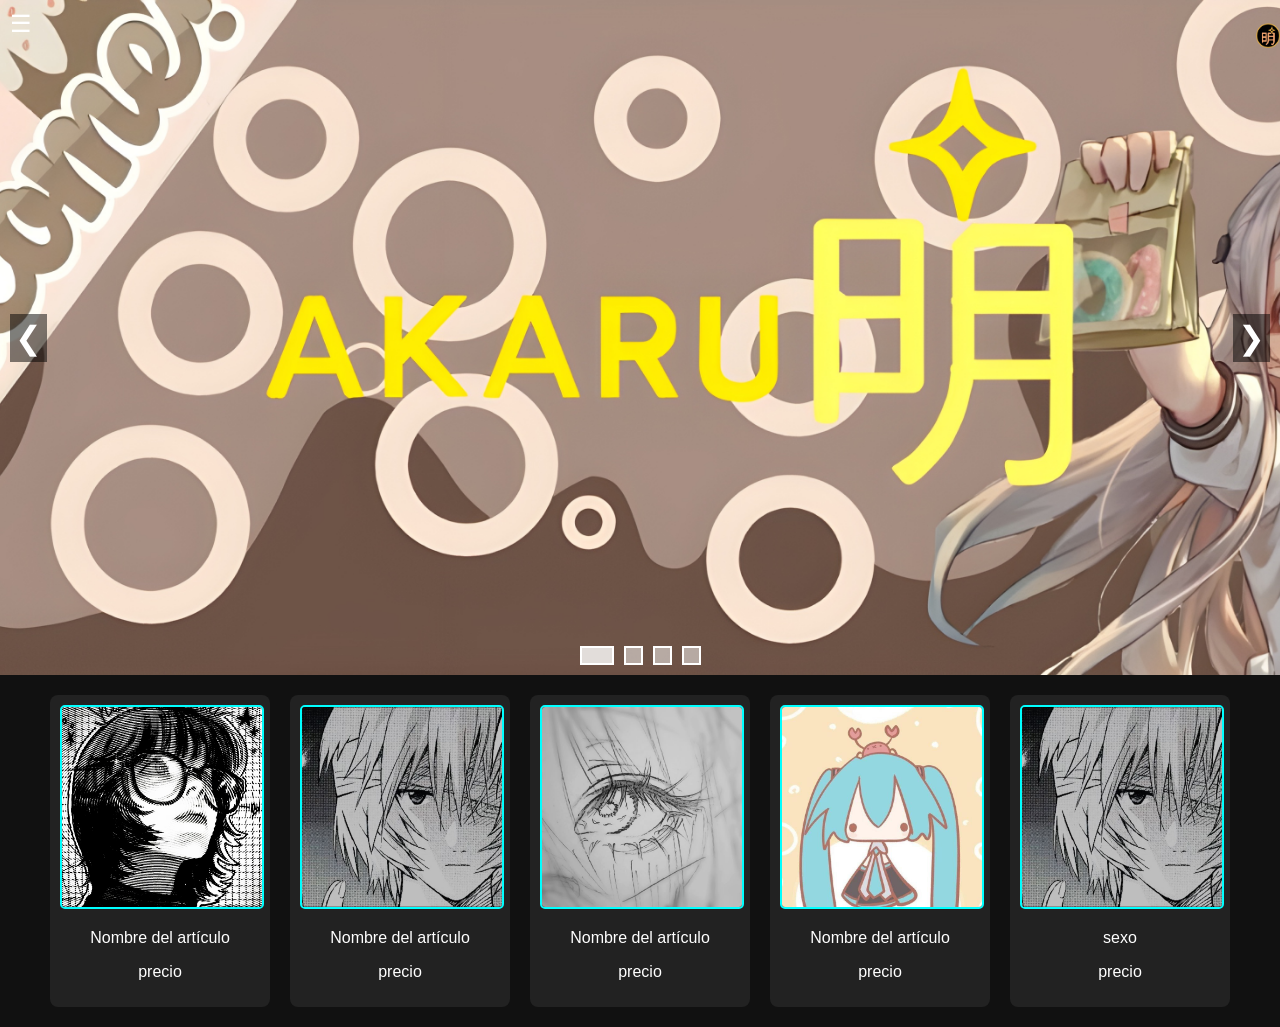
<file: index.html>
<!DOCTYPE html>
<html lang="es">
<head>
  <meta charset="UTF-8" />
  <meta name="viewport" content="width=device-width, initial-scale=1.0"/>
  <title>Home| Akaru</title>
  <link rel="stylesheet" href="style.css" />
  <link rel="icon" type="image/png" href="1.png">
</head>
<body>
  <div class="menu-toggle" id="menu-toggle">☰</div>
  <div class="sidebar" id="sidebar">
    <img src="logo.png" alt="Logo" class="logo">
    <div class="search-container">
      <form id="search-form">
        <input type="text" id="buscador" placeholder="Search" />
      </form>
    </div>
    <ul>
      <li><a href="index.html">Home</a></li>
      <li><a href="Calcomanias.html">Calcomanias</a></li>
      <li><a href="Pines.html">Pines</a></li>
      <li><a href="Parches.html">Parches</a></li>
      <li><a href="https://chat.whatsapp.com/Jup24rUKw1QDdtXaKPWnHC">Nuestro grupo de Whatsapp</a></li>
    </ul>
  </div>

  <div class="top-image">
    <div class="slider-container">
      <input type="radio" name="slider" id="s1" checked>
      <input type="radio" name="slider" id="s2">
      <input type="radio" name="slider" id="s3">
      <input type="radio" name="slider" id="s4">

      <div class="slides">
        <div class="slide s1">
          <img src="banner.png" alt="Slide 1">
          <label for="s4" class="arrow prev">&#10094;</label>
          <label for="s2" class="arrow next">&#10095;</label>
        </div>
        <div class="slide s2">
          <img src="imagenes/producto/image1.jpg" alt="Slide 2">
          <label for="s1" class="arrow prev">&#10094;</label>
          <label for="s3" class="arrow next">&#10095;</label>
        </div>
        <div class="slide s3">
          <img src="imagenes/producto/image2.jpg" alt="Slide 3">
          <label for="s2" class="arrow prev">&#10094;</label>
          <label for="s4" class="arrow next">&#10095;</label>
        </div>
        <div class="slide s4">
          <img src="imagenes/producto/image4.jpg" alt="Slide 4">
          <label for="s3" class="arrow prev">&#10094;</label>
          <label for="s1" class="arrow next">&#10095;</label>
        </div>
      </div>

      <div class="navigation-manual">
        <label for="s1" class="manual-btn"></label>
        <label for="s2" class="manual-btn"></label>
        <label for="s3" class="manual-btn"></label>
        <label for="s4" class="manual-btn"></label>
      </div>
    </div>
  </div>

  <div class="productos">
    <!-- 150 productos, en filas de 6 -->
    <!-- Se repiten 4 imágenes cíclicamente -->
    <div class="producto">
      <img src="imagenes/producto/image1.jpg" alt="Artículo 1">
      <p>Nombre del artículo</p>
      <p>precio</p>
    </div>
    <div class="producto">
      <img src="imagenes/producto/image2.jpg" alt="Artículo 2">
      <p>Nombre del artículo</p>
      <p>precio</p>
    </div>
    <div class="producto">
      <img src="imagenes/producto/image3.jpg" alt="Artículo 3">
      <p>Nombre del artículo</p>
      <p>precio</p>
    </div>
    <div class="producto">
      <img src="imagenes/producto/image4.jpg" alt="Artículo 4">
      <p>Nombre del artículo</p>
      <p>precio</p>
    </div>
    <!-- ... hasta artículo 150 ... -->
    <div class="producto">
      <img src="imagenes/producto/image2.jpg" alt="Artículo 150">
      <p>sexo</p>
      <p>precio</p>
    </div>
  </div>

  <div class="scrollbar-track">
    <div class="scrollbar-thumb" id="scrollbar-thumb"></div>
  </div>

  <script src="script.js"></script>
</body>
</html>
</file>
<file: style.css>
/* 1) Ocultar scrollbar nativo */
html {
  overflow-y: auto;
  scrollbar-width: none;
  -ms-overflow-style: none;
}
html::-webkit-scrollbar {
  display: none;
}

/* 2) Custom scrollbar track + thumb */
.scrollbar-track {
  position: fixed;
  top: 0;
  right: 0;
  width: 24px;
  height: 100%;
  pointer-events: none;
  z-index: 10000;
}
.scrollbar-thumb {
  position: absolute;
  top: 0;
  right: 0;
  width: 24px;
  height: 70px;
  background-image: url('1.png');
  background-repeat: no-repeat;
  background-position: center;
  background-size: contain;
  border-radius: 8px;
  pointer-events: auto;
  cursor: pointer;
}

/* 3) Estilos generales */
body {
  margin: 0;
  font-family: Arial, sans-serif;
  background-color: #111;
  color: white;
}

.menu-toggle {
  position: fixed;
  top: 10px;
  left: 10px;
  font-size: 24px;
  color: white;
  cursor: pointer;
  z-index: 1001;
}

.sidebar {
  position: fixed;
  top: 0;
  left: -260px;
  width: 250px;
  height: 100%;
  background-color: rgba(0, 0, 0, 0.8);
  padding: 20px;
  box-sizing: border-box;
  transition: left 0.3s ease;
  z-index: 1000;
  display: flex;
  flex-direction: column;
  align-items: center;
}
.sidebar.active {
  left: 0;
}

.sidebar .logo {
  max-width: 150px;
  max-height: 150px;
  width: 100%;
  height: auto;
  object-fit: contain;
  margin: 40px 0 20px;
}

.sidebar ul {
  list-style: none;
  padding: 0;
  margin: 0;
  width: 100%;
}
.sidebar ul li {
  margin: 15px 0;
  text-align: center;
}
.sidebar ul li a {
  color: white;
  text-decoration: none;
  font-size: 18px;
  display: inline-block;
  transition: transform 0.3s ease, color 0.3s ease;
  position: relative;
}
.sidebar ul li a::after {
  content: '';
  position: absolute;
  width: 0%;
  height: 2px;
  bottom: -5px;
  left: 0;
  background-color: white;
  transition: width 0.3s ease;
}
.sidebar ul li a:hover {
  transform: scale(1.1);
  color: #00ffff;
}
.sidebar ul li a:hover::after {
  width: 100%;
}

.search-container {
  width: 85%;
  margin: 10px 0 20px;
}
.search-container input {
  width: 100%;
  padding: 6px 10px;
  border: 1px solid #fff;
  border-radius: 5px;
  background-color: #222;
  color: white;
  font-size: 13px;
  outline: none;
}

/* .top-image ahora contiene el slider */
.top-image {
  width: 100%;
  height: 75vh;
  position: relative;
}

/* SLIDER */
.slider-container {
  width: 100%;
  height: 100%;
  margin: 0 auto;
  position: relative;
  overflow: hidden;
}
.slider-container input {
  display: none;
}

/* cada imagen ocupa 100% ancho de pantalla */
.slides {
  display: flex;
  width: 400vw;       
  height: 100%;
  transition: 0.6s ease;
  animation: autoSlide 12s infinite;
}
.slide {
  width: 100vw;       
  flex-shrink: 0;
  position: relative;
}
.slide img {
  width: 100%;
  height: 100%;
  object-fit: cover;
}

/* FLECHAS */
.arrow {
  position: absolute;
  top: 50%;
  transform: translateY(-50%);
  font-size: 2rem;
  color: white;
  background-color: rgba(0,0,0,0.5);
  padding: 5px;
  cursor: pointer;
  z-index: 2;
  user-select: none;
}
.arrow.prev {
  left: 10px;
}
.arrow.next {
  right: 10px;
}

/* Navegación manual */
.navigation-manual {
  position: absolute;
  width: 100%;
  bottom: 10px;
  display: flex;
  justify-content: center;
  align-items: center;
}
.manual-btn {
  width: 15px;
  height: 15px;
  border: 2px solid white;
  background-color: rgba(255, 255, 255, 0.5);
  cursor: pointer;
  transition: all 0.3s ease;
  margin: 0 5px;
}
.manual-btn:hover {
  background-color: rgba(255, 255, 255, 0.8);
}

/* Botones seleccionados en rectángulo */
#s1:checked ~ .navigation-manual label[for="s1"],
#s2:checked ~ .navigation-manual label[for="s2"],
#s3:checked ~ .navigation-manual label[for="s3"],
#s4:checked ~ .navigation-manual label[for="s4"] {
  width: 30px;
  height: 15px;
  background-color: rgba(255, 255, 255, 0.8);
}

/* Control de los slides */
#s1:checked ~ .slides { margin-left: 0; animation: none; }
#s2:checked ~ .slides { margin-left: -100vw; animation: none; }
#s3:checked ~ .slides { margin-left: -200vw; animation: none; }
#s4:checked ~ .slides { margin-left: -300vw; animation: none; }

/* Animación automática */
@keyframes autoSlide {
  0%,20%   { margin-left: 0; }
  25%,45%  { margin-left: -100vw; }
  50%,70%  { margin-left: -200vw; }
  75%,95%  { margin-left: -300vw; }
  100%     { margin-left: 0; }
}

.productos {
  display: flex;
  justify-content: center;
  flex-wrap: wrap;
  margin: 20px;
  gap: 20px;
}
.producto {
  background-color: #222;
  padding: 10px;
  border-radius: 8px;
  width: 200px;
  text-align: center;
  transition: transform 0.3s ease-in-out;
  will-change: transform;
}

.producto:hover {
  transform: scale(1.1);
}

.producto img {
  width: 100%;
  height: auto;
  border-radius: 5px;
  border: 2px solid #00ffff;
}

@keyframes fadeIn {
  to {
    opacity: 1;
    transform: scale(1);
  }
}
</file>
